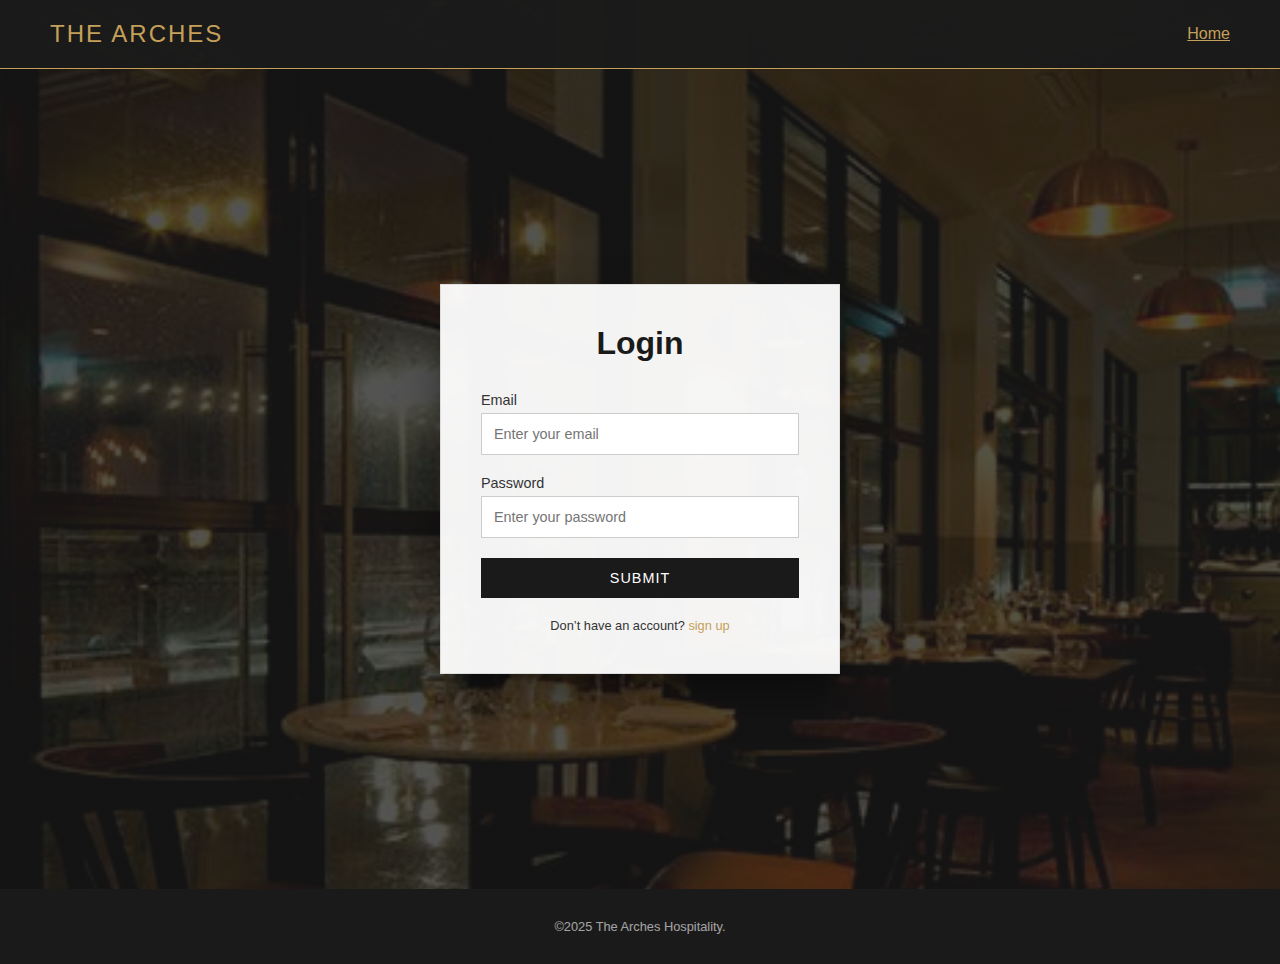
<file: login.html>
<!DOCTYPE html>
<html lang="en">
<head>
    <meta charset="UTF-8">
    <title>Login | Restaurant</title>

    <link rel="stylesheet" href="style10.css">
        
</head>

<body>

<nav>
    <div class="logo">The Arches</div>
        <div class="nav-links">
      <a href="index.html" style="color: var(--accent-color);">Home</a>
</nav>

<div class="login-container">
    <div class="login-box">
        <h1>Login</h1>

        <form>
            <div class="form-group">
                <label>Email</label>
                <input type="email" placeholder="Enter your email" required>
            </div>

            <div class="form-group">
                <label>Password</label>
                <input type="password" placeholder="Enter your password" required>
            </div>

            <button type="submit" class="login-btn">submit</button>
        </form>

        <div class="extra-links">
            <p>Don’t have an account? <a href="signup.html">sign up</a></p>
        </div>
    </div>
</div>

<footer>
    <p>©2025 The Arches Hospitality.</p>
</footer>

</body>
</html>
</file>
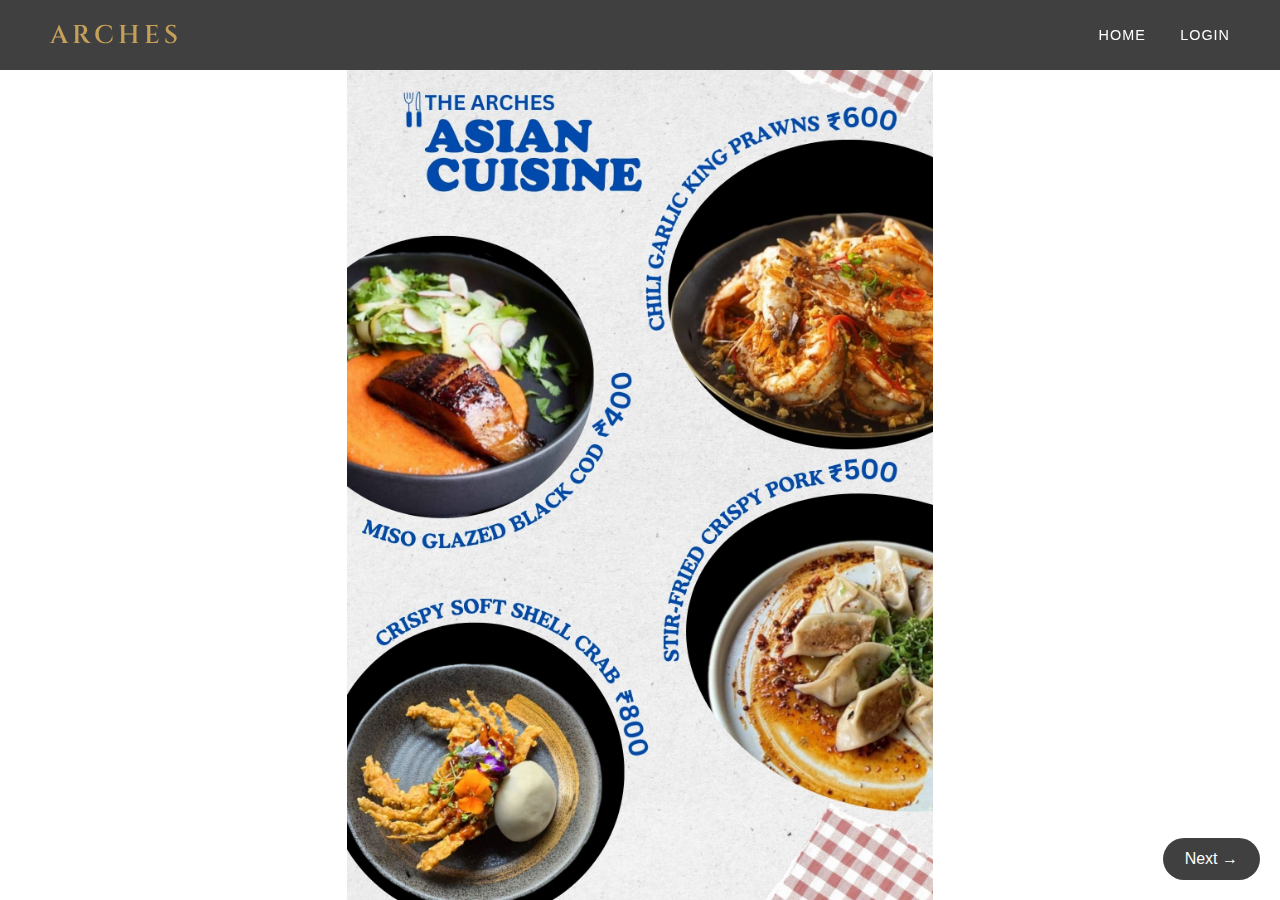
<file: menu0.html>
<!DOCTYPE html>
<html lang="en">
<head>
  <meta charset="UTF-8">
  <title>Logo Page</title>

  <!-- LOGO FONT -->
  <link href="https://fonts.googleapis.com/css2?family=Cinzel:wght@400;600;700&display=swap" rel="stylesheet">
  <link rel="stylesheet" href="style3.css">
</head>

<body>

  <!-- HEADER -->
  <header>
    <div class="logo">ARCHES</div>
    <nav class="nav-links">
      <a href="index.html">Home</a>
      <a href="login.html">Login</a>
    </nav>
  </header>

  <!-- IMAGE -->
  <img 
    src="Beige Black Modern Simple Food Menu (1).jpg"
    alt="Full Screen Image"
    class="fullscreen-img"
  >

  <!-- NEXT BUTTON -->
  <a href="menu1.html" class="next-btn">Next →</a>

</body>
</html>
</file>
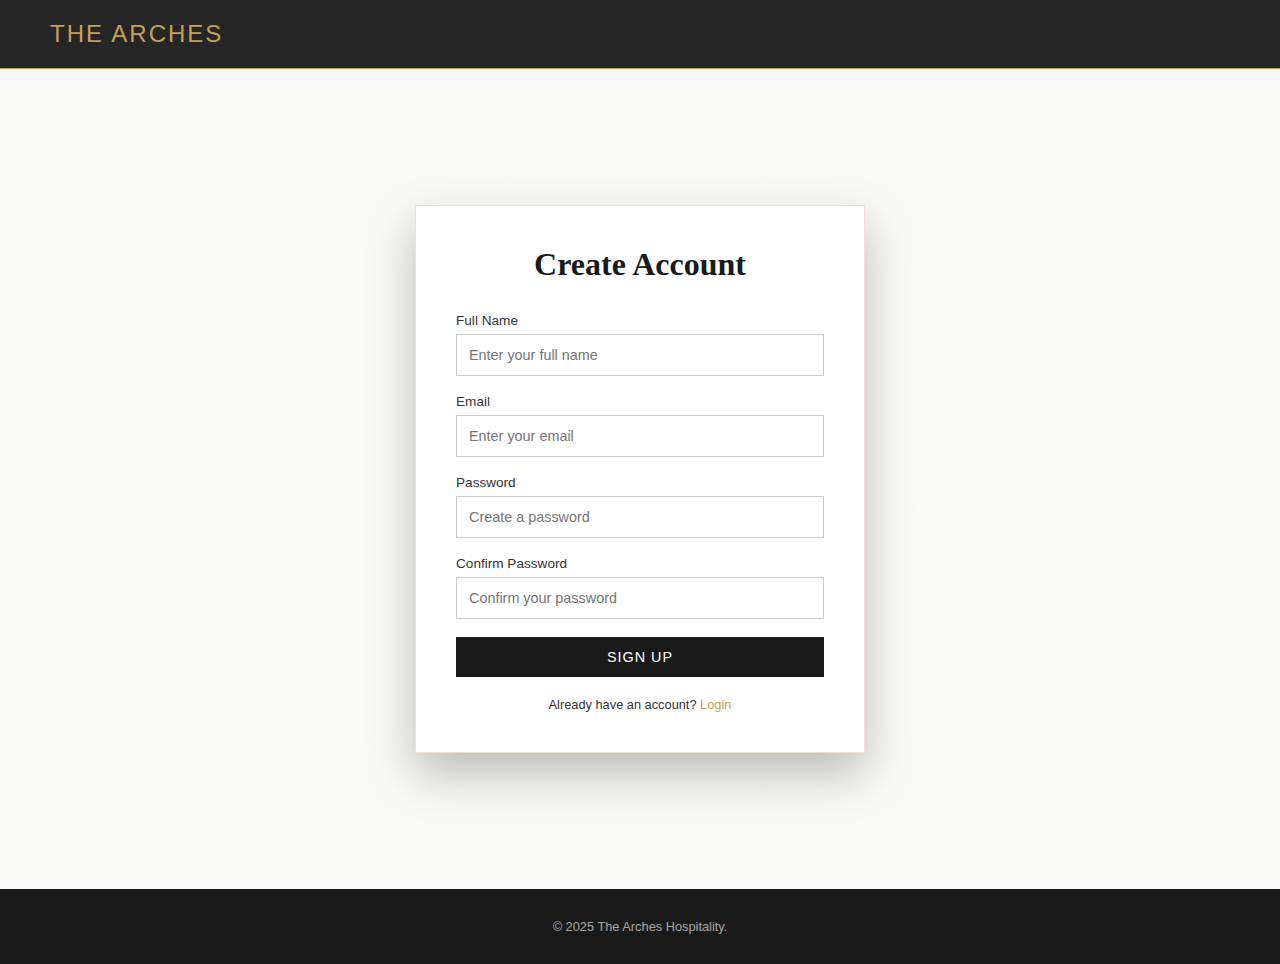
<file: signup.html>
<!DOCTYPE html>
<html lang="en">
<head>
    <meta charset="UTF-8">
    <title>Sign Up | Restaurant</title>

    <link rel="stylesheet" href="style9.css">
</head>

<body>

<nav>
    <div class="logo">THE ARCHES</div>
</nav>

<div class="signup-container">
    <div class="signup-box">
        <h1>Create Account</h1>

        <form>
            <div class="form-group">
                <label>Full Name</label>
                <input type="text" placeholder="Enter your full name" required>
            </div>

            <div class="form-group">
                <label>Email</label>
                <input type="email" placeholder="Enter your email" required>
            </div>

            <div class="form-group">
                <label>Password</label>
                <input type="password" placeholder="Create a password" required>
            </div>

            <div class="form-group">
                <label>Confirm Password</label>
                <input type="password" placeholder="Confirm your password" required>
            </div>

            <button type="submit" class="signup-btn">Sign Up</button>
        </form>

        <div class="extra-links">
            <p>Already have an account? <a href="login.html">Login</a></p>
        </div>
    </div>
</div>

<footer>
    <p>© 2025 The Arches Hospitality.</p>
</footer>

</body>
</html>
</file>
<file: style10.css>
:root {
            --primary-color: #1a1a1a;
            --accent-color: #c5a059;
            --bg-color: #f9f8f6;
            --text-light: #f9f8f6;
            --text-dark: #333;
            --font-heading: 'Playfair Display', serif;
            --font-body: 'Lato', sans-serif;
        }

        @import url('https://fonts.googleapis.com/css2?family=Lato:wght@300;400;700&family=Playfair+Display:wght@400;700&display=swap');

        * {
            margin: 0;
            padding: 0;
            box-sizing: border-box;
        }

        body {
    font-family: var(--font-body);
    min-height: 100vh;
    background:
        linear-gradient(rgba(26, 26, 26, 0.75), rgba(26, 26, 26, 0.75)),
        url('rest.jpeg');
    background-size: cover;
    background-position: center;
    background-attachment: fixed;
    color: var(--text-dark);
}


        nav {
            background: rgba(26, 26, 26, 0.95);
            padding: 20px 50px;
            display: flex;
            justify-content: space-between;
            align-items: center;
            border-bottom: 1px solid var(--accent-color);
        }

        .logo {
            color: var(--accent-color);
            font-size: 1.5rem;
            letter-spacing: 2px;
            text-transform: uppercase;
        }

        .login-container {
            display: flex;
            justify-content: center;
            align-items: center;
            min-height: calc(100vh - 80px);
        }

        .login-box {
            padding: 40px;
            width: 100%;
            max-width: 400px;
            border: 1px solid #ddd;
            background: rgba(255, 255, 255, 0.95);
            box-shadow: 0 20px 40px rgba(0,0,0,0.4);
}


        .login-box h1 {
            text-align: center;
            margin-bottom: 30px;
            color: var(--primary-color);
        }

        .form-group {
            margin-bottom: 20px;
        }

        .form-group label {
            display: block;
            font-size: 0.9rem;
            margin-bottom: 5px;
        }

        .form-group input {
            width: 100%;
            padding: 12px;
            border: 1px solid #ccc;
            font-size: 0.9rem;
            font-family: var(--font-body);
        }

        .form-group input:focus {
            outline: none;
            border-color: var(--accent-color);
        }

        .login-btn {
            width: 100%;
            padding: 12px;
            background-color: var(--primary-color);
            color: white;
            border: none;
            font-size: 0.9rem;
            letter-spacing: 1px;
            text-transform: uppercase;
            cursor: pointer;
            transition: background 0.3s;
        }

        .login-btn:hover {
            background-color: var(--accent-color);
            color: var(--primary-color);
        }

        .extra-links {
            text-align: center;
            margin-top: 20px;
            font-size: 0.8rem;
        }

        .extra-links a {
            color: var(--accent-color);
            text-decoration: none;
        }

        footer {
            background-color: var(--primary-color);
            color: white;
            padding: 30px;
            text-align: center;
        }

        footer p {
            opacity: 0.6;
            font-size: 0.8rem;
        }
</file>
<file: style3.css>
:root {
      --black-transparent: rgba(0, 0, 0, 0.75);
      --white: #ffffff;
      --accent: #c5a059;
    }

    * {
      margin: 0;
      padding: 0;
      box-sizing: border-box;
    }

    body {
      height: 100vh;
      width: 100vw;
      overflow: hidden;
      font-family: Arial, sans-serif;
    }

    /* ===== HEADER ===== */
    header {
      position: fixed;
      top: 0;
      width: 100%;
      height: 70px;
      background: var(--black-transparent);
      backdrop-filter: blur(6px);
      display: flex;
      align-items: center;
      justify-content: space-between;
      padding: 0 50px;
      z-index: 1000;
    }

    /* ===== LOGO (CINZEL FONT) ===== */
    .logo {
      font-family: 'Cinzel', serif;
      font-weight: 600;
      font-size: 1.6rem;
      letter-spacing: 4px;
      text-transform: uppercase;
      color: var(--accent);
    }

    .nav-links a {
      color: var(--white);
      text-decoration: none;
      margin-left: 30px;
      font-size: 0.9rem;
      text-transform: uppercase;
      letter-spacing: 1px;
      transition: color 0.3s ease;
    }

    .nav-links a:hover {
      color: var(--accent);
    }

    /* ===== IMAGE ===== */
    .fullscreen-img {
      width: 100vw;
      height: 100vh;
      object-fit: contain;
      display: block;
      padding-top: 70px;
    }

    /* ===== NEXT BUTTON ===== */
    .next-btn {
      position: absolute;
      bottom: 20px;
      right: 20px;
      padding: 12px 22px;
      background: var(--black-transparent);
      color: var(--white);
      text-decoration: none;
      font-size: 16px;
      border-radius: 30px;
      transition: background 0.3s ease;
    }

    .next-btn:hover {
      background: rgba(0, 0, 0, 0.9);
    }
</file>
<file: style9.css>
:root {
            --primary-color: #1a1a1a;
            --accent-color: #c5a059;
            --bg-color: #f9f8f6;
            --text-light: #f9f8f6;
            --text-dark: #333;
            --font-heading: 'Playfair Display', serif;
            --font-body: 'Lato', sans-serif;
        }

        @import url('https://fonts.googleapis.com/css2?family=Lato:wght@300;400;700&family=Playfair+Display:wght@400;700&display=swap');

        * {
            margin: 0;
            padding: 0;
            box-sizing: border-box;
        }

        body {
            font-family: var(--font-body);
            min-height: 100vh;
            color: var(--text-dark);

            background:
                linear-gradient(
                    rgba(249, 248, 246, 0.85),
                    rgba(249, 248, 246, 0.85)
                ),
                url('https://images.unsplash.com/photo-1514933651103-005eec06c04b');

            background-size: cover;
            background-position: center;
            background-attachment: fixed;
        }

        nav {
            background: rgba(26, 26, 26, 0.95);
            padding: 20px 50px;
            display: flex;
            align-items: center;
            border-bottom: 1px solid var(--accent-color);
        }

        .logo {
            color: var(--accent-color);
            font-size: 1.5rem;
            letter-spacing: 2px;
            text-transform: uppercase;
        }

        .signup-container {
            display: flex;
            justify-content: center;
            align-items: center;
            min-height: calc(100vh - 80px);
        }

        .signup-box {
            background: rgba(255, 255, 255, 0.95);
            padding: 40px;
            width: 100%;
            max-width: 450px;
            border: 1px solid rgba(197, 160, 89, 0.3);
            box-shadow: 0 20px 45px rgba(0,0,0,0.25);
        }

        .signup-box h1 {
            text-align: center;
            margin-bottom: 30px;
            font-family: var(--font-heading);
            color: var(--primary-color);
        }

        .form-group {
            margin-bottom: 18px;
        }

        .form-group label {
            display: block;
            font-size: 0.85rem;
            margin-bottom: 6px;
        }

        .form-group input {
            width: 100%;
            padding: 12px;
            border: 1px solid #ccc;
            font-size: 0.9rem;
            font-family: var(--font-body);
        }

        .form-group input:focus {
            outline: none;
            border-color: var(--accent-color);
        }

        .signup-btn {
            width: 100%;
            padding: 12px;
            background-color: var(--primary-color);
            color: white;
            border: none;
            font-size: 0.9rem;
            letter-spacing: 1px;
            text-transform: uppercase;
            cursor: pointer;
            transition: background 0.3s;
        }

        .signup-btn:hover {
            background-color: var(--accent-color);
            color: var(--primary-color);
        }

        .extra-links {
            text-align: center;
            margin-top: 20px;
            font-size: 0.8rem;
        }

        .extra-links a {
            color: var(--accent-color);
            text-decoration: none;
        }

        footer {
            background-color: var(--primary-color);
            color: white;
            padding: 30px;
            text-align: center;
        }

        footer p {
            opacity: 0.6;
            font-size: 0.8rem;
        }
</file>
